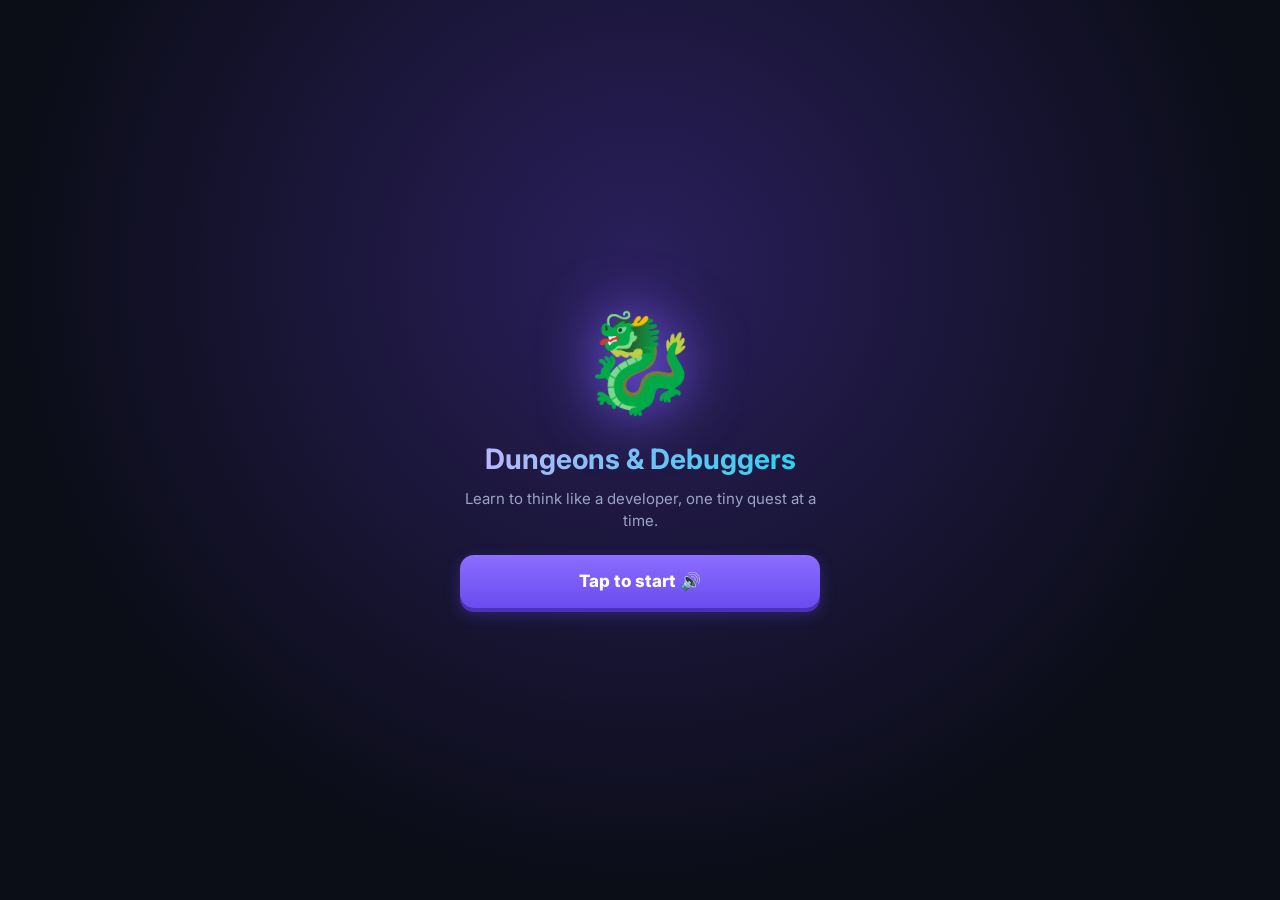
<file: index.html>
<!doctype html>
<html lang="en">
<head>
<meta charset="utf-8">
<meta name="viewport" content="width=device-width,initial-scale=1,viewport-fit=cover,maximum-scale=1">
<meta name="theme-color" content="#0b0d17">
<meta name="apple-mobile-web-app-capable" content="yes">
<meta name="apple-mobile-web-app-status-bar-style" content="black-translucent">
<title>Dungeons &amp; Debuggers — learn to think like a developer</title>
<link rel="preconnect" href="https://fonts.googleapis.com"><link rel="preconnect" href="https://fonts.gstatic.com" crossorigin>
<link href="https://fonts.googleapis.com/css2?family=Inter:wght@400;600;700;800&family=JetBrains+Mono:wght@400;600&display=swap" rel="stylesheet">
<link rel="stylesheet" href="style.css">
<link rel="icon" href="data:image/svg+xml,<svg xmlns='http://www.w3.org/2000/svg' viewBox='0 0 100 100'><text y='.9em' font-size='90'>🐉</text></svg>">
</head>
<body>
<div id="app">
  <header id="top"></header>
  <nav id="subnav"></nav>
  <main id="pages"></main>
  <nav id="tabs"></nav>
</div>
<div id="overlay" class="hidden"></div>
<div id="modal" class="hidden"></div>
<div id="toasts"></div>
<canvas id="confetti"></canvas>
<div id="audioGate"><div class="gateCard"><div class="gateLogo">🐉</div><h1>Dungeons &amp; Debuggers</h1><p>Learn to think like a developer, one tiny quest at a time.</p><button id="gateBtn" class="btn big">Tap to start 🔊</button></div></div>
<script src="data/core.js"></script>
<script src="data/think.js"></script>
<script src="data/code.js"></script>
<script src="data/web.js"></script>
<script src="data/tools.js"></script>
<script src="data/data.js"></script>
<script src="data/debug.js"></script>
<script src="data/ai.js"></script>
<script src="data/ship.js"></script>
<script src="data/arch.js"></script>
<script src="data/pro.js"></script>
<script src="data/glossary.js"></script>
<script src="challenges/core.js"></script>
<script src="challenges/html.js"></script>
<script src="challenges/js.js"></script>
<script src="challenges/py.js"></script>
<script src="challenges/sql.js"></script>
<script src="challenges/api.js"></script>
<script src="challenges/dbg.js"></script>
<script src="challenges/ai.js"></script>
<script src="challenges/sec.js"></script>
<script src="challenges/git.js"></script>
<script src="challenges/cpp.js"></script>
<script src="challenges/bosses.js"></script>
<script src="challenges/bot.js"></script>
<script src="challenges/glossary2.js"></script>
<script src="challenges/glossary3.js"></script>
<script src="challenges/compiled-data.js"></script>
<script src="drills/core.js"></script>
<script src="drills/web.js"></script>
<script src="drills/js.js"></script>
<script src="drills/py.js"></script>
<script src="drills/tools.js"></script>
<script src="lib/gitsim.js"></script>
<script src="lib/sandbox.js"></script>
<script src="game.js"></script>
<script src="play.js"></script>
<script src="mastery.js"></script>
<script src="botui.js"></script>
<script src="ui.js"></script>
</body>
</html>
</file>
<file: style.css>
:root{--bg:#0b0d17;--p1:#141829;--p2:#1b2036;--p3:#242a45;--line:#2e3558;--text:#e8ecff;--dim:#9aa3c7;--acc:#7c5cff;--acc2:#22d3ee;--good:#34d399;--bad:#fb7185;--gold:#fbbf24;--mono:'JetBrains Mono',ui-monospace,Menlo,monospace}
*{box-sizing:border-box;-webkit-tap-highlight-color:transparent}
:root{--sat:env(safe-area-inset-top,0px);--sab:env(safe-area-inset-bottom,0px);--sal:env(safe-area-inset-left,0px);--sar:env(safe-area-inset-right,0px)}
html.simsafe{--sat:59px;--sab:34px;--sal:0px;--sar:0px}
html,body{margin:0;height:100%;background:var(--bg);color:var(--text);font:15px/1.45 Inter,system-ui,-apple-system,sans-serif;overscroll-behavior:none}
body{background:radial-gradient(ellipse 120% 60% at 50% -10%,#2a1f5c 0%,#0b0d17 60%) fixed}
button{font:inherit;color:inherit;cursor:pointer;border:0;background:none}
.hidden{display:none!important}
#app{max-width:760px;margin:0 auto;height:100vh;height:100dvh;display:flex;flex-direction:column;overflow:hidden}
/* header */
#top{flex:none;z-index:30;padding:calc(var(--sat) + 10px) calc(12px + var(--sar)) 8px calc(12px + var(--sal));background:linear-gradient(180deg,#0b0d17f2,#11152af0);backdrop-filter:blur(10px);border-bottom:1px solid var(--line)}
.hrow{display:flex;align-items:center;gap:10px}
.avatar{width:44px;height:44px;border-radius:14px;display:grid;place-items:center;font-size:26px;background:linear-gradient(135deg,#3b2f7a,#1d4f6b);box-shadow:0 0 0 2px #7c5cff55,0 4px 14px #0008;position:relative;flex:none}
.avatar .hat{position:absolute;top:-12px;font-size:20px}
.who{flex:1;min-width:0}
.who .rank{font-weight:800;font-size:14px;white-space:nowrap;overflow:hidden;text-overflow:ellipsis}
.who .rank b{color:var(--acc2)}
.bar{height:10px;border-radius:99px;background:#0007;border:1px solid var(--line);overflow:hidden;position:relative;margin-top:4px}
.bar>i{position:absolute;inset:0 auto 0 0;background:linear-gradient(90deg,var(--acc),var(--acc2));border-radius:99px;transition:width .5s cubic-bezier(.2,.8,.2,1)}
.bar.small{height:7px}
.bar span{position:absolute;inset:0;font-size:9px;line-height:9px;text-align:center;font-weight:700;color:#fff;text-shadow:0 1px 2px #000}
.xpnum{font-size:11px;color:var(--dim);margin-top:2px;font-variant-numeric:tabular-nums}
.chips{display:flex;gap:6px;margin-top:8px;overflow-x:auto;scrollbar-width:none}
.chips::-webkit-scrollbar{display:none}
.chip{flex:none;display:flex;align-items:center;gap:4px;background:var(--p2);border:1px solid var(--line);border-radius:99px;padding:3px 9px;font-weight:700;font-size:13px;font-variant-numeric:tabular-nums}
.chip.ring{padding-left:4px}
.ringSvg{width:20px;height:20px;transform:rotate(-90deg)}
.chip.pop{animation:pop .4s}
@keyframes pop{50%{transform:scale(1.18)}}
/* sub nav (swipe pages within a tab) */
#subnav{flex:none;z-index:25;display:flex;gap:6px;overflow-x:auto;padding:8px 12px;background:#0b0d17e8;backdrop-filter:blur(8px);scrollbar-width:none;border-bottom:1px solid #ffffff0a}
#subnav::-webkit-scrollbar{display:none}
.pill{flex:none;padding:6px 11px;border-radius:99px;background:var(--p1);border:1px solid var(--line);font-size:13px;font-weight:700;color:var(--dim);white-space:nowrap;transition:all .2s}
.pill.on{background:linear-gradient(135deg,var(--acc),#4f46e5);color:#fff;border-color:transparent;box-shadow:0 2px 12px #7c5cff66}
.pill.lock{opacity:.45}
.pill .dot{display:inline-block;min-width:16px;height:16px;border-radius:99px;background:var(--bad);color:#fff;font-size:10px;line-height:16px;text-align:center;margin-left:4px;padding:0 4px}
/* pages: horizontal swipe */
#pages{flex:1;min-height:0;display:flex;overflow-x:auto;overflow-y:hidden;scroll-snap-type:x mandatory;scrollbar-width:none;overscroll-behavior-x:contain}
#pages::-webkit-scrollbar{display:none}
.page{flex:0 0 100%;width:100%;height:100%;scroll-snap-align:start;scroll-snap-stop:always;padding:12px 12px calc(96px + var(--sab));overflow-y:auto;overflow-x:hidden;-webkit-overflow-scrolling:touch}
/* bottom tabs */
#tabs{position:fixed;left:0;right:0;bottom:0;z-index:30;display:flex;justify-content:center;background:linear-gradient(0deg,#0b0d17,#0b0d17ee);border-top:1px solid var(--line);padding:6px 6px calc(6px + var(--sab))}
#tabs .in{display:flex;max-width:760px;width:100%}
.tab{flex:1;display:flex;flex-direction:column;align-items:center;gap:1px;padding:4px 0;border-radius:12px;color:var(--dim);font-size:11px;font-weight:700;position:relative}
.tab .ic{font-size:22px;transition:transform .2s}
.tab.on{color:#fff;background:#7c5cff22}
.tab.on .ic{transform:translateY(-2px) scale(1.1)}
.tab .badge{position:absolute;top:2px;right:calc(50% - 22px);background:var(--bad);color:#fff;border-radius:99px;font-size:10px;padding:0 5px;line-height:16px}
/* cards */
.card{background:linear-gradient(180deg,var(--p2),var(--p1));border:1px solid var(--line);border-radius:18px;padding:14px;margin-bottom:12px;box-shadow:0 6px 24px #0006}
.card h2{margin:0 0 4px;font-size:19px}
.card h3{margin:0 0 6px;font-size:16px}
.muted{color:var(--dim);font-size:13px}
.tiny{font-size:11px;color:var(--dim)}
.row{display:flex;align-items:center;gap:10px}
.grow{flex:1;min-width:0}
.btn{display:inline-flex;align-items:center;justify-content:center;gap:6px;padding:10px 16px;border-radius:14px;font-weight:800;background:linear-gradient(180deg,#8b6dff,#6a4cf0);color:#fff;box-shadow:0 4px 0 #4a32b8,0 6px 16px #6a4cf055;transition:transform .08s,box-shadow .08s;user-select:none}
.btn:active{transform:translateY(3px);box-shadow:0 1px 0 #4a32b8}
.btn.big{padding:14px 22px;font-size:17px;width:100%}
.btn.green{background:linear-gradient(180deg,#3ee0a5,#22b883);box-shadow:0 4px 0 #168a61;color:#06281b}
.btn.red{background:linear-gradient(180deg,#ff8b9c,#f0566f);box-shadow:0 4px 0 #b83249}
.btn.ghost{background:var(--p3);box-shadow:0 4px 0 #161a2e;color:var(--text)}
.btn.gold{background:linear-gradient(180deg,#ffd35a,#f0a417);box-shadow:0 4px 0 #a86d00;color:#3a2600}
.btn:disabled,.btn.off{filter:grayscale(.9) brightness(.7);pointer-events:none}
.btn.sm{padding:7px 12px;font-size:13px;border-radius:11px}
/* track hero */
.trackHero{position:relative;overflow:hidden}
.trackHero:before{content:'';position:absolute;right:-30px;top:-30px;width:160px;height:160px;border-radius:50%;background:radial-gradient(circle,var(--tc) 0%,transparent 70%);opacity:.35}
.trackHero .bigIcon{font-size:42px;filter:drop-shadow(0 4px 8px #0008);animation:float 3s ease-in-out infinite}
@keyframes float{50%{transform:translateY(-4px) rotate(-3deg)}}
.tierHead{display:flex;align-items:center;gap:8px;margin:16px 4px 8px;font-weight:800;font-size:13px;color:var(--dim);text-transform:uppercase;letter-spacing:.08em}
.tierHead:after{content:'';flex:1;height:1px;background:var(--line)}
.unit{display:flex;align-items:center;gap:12px;padding:12px;border-radius:16px;background:var(--p1);border:1px solid var(--line);margin-bottom:8px;transition:transform .15s}
.unit:active{transform:scale(.98)}
.unit .uic{width:46px;height:46px;flex:none;border-radius:14px;display:grid;place-items:center;font-size:24px;background:var(--p3);position:relative}
.unit.locked{opacity:.5}
.unit.locked .uic:after{content:'🔒';position:absolute;right:-6px;bottom:-6px;font-size:14px}
.unit.learned .uic{box-shadow:0 0 0 2px var(--good)}
.unit.mastered .uic{box-shadow:0 0 0 2px var(--gold),0 0 16px #fbbf2466}
.unit .due{font-size:11px;font-weight:800;color:var(--gold)}
.crown{font-size:12px}
/* boss & review cards */
.bossCard{background:linear-gradient(135deg,#3a1030,#1b1238 60%,#10183a);border-color:#ff5c8a55}
.bossCard .bossIc{font-size:48px;animation:float 2.4s ease-in-out infinite;filter:drop-shadow(0 0 12px #ff3d7f)}
.reviewCard{background:linear-gradient(135deg,#0f3a3a,#13203f)}
.req{display:flex;align-items:center;gap:6px;font-size:13px;margin-top:4px}
.req .ok{color:var(--good)}.req .no{color:var(--dim)}
/* overlay: lesson */
#overlay{position:fixed;inset:0;z-index:50;background:var(--bg);display:flex;flex-direction:column;animation:slideUp .3s cubic-bezier(.2,.8,.2,1)}
@keyframes slideUp{from{transform:translateY(30px);opacity:0}}
.lhead{flex:none;display:flex;align-items:flex-start;gap:10px;padding:calc(var(--sat) + 12px) calc(14px + var(--sar)) 10px calc(14px + var(--sal));max-width:760px;width:100%;margin:0 auto}
.lhead .x{font-size:22px;color:var(--dim);padding:4px 8px}
.lprog{flex:1;height:14px;border-radius:99px;background:var(--p3);overflow:hidden}
.lprog i{display:block;height:100%;background:linear-gradient(90deg,var(--good),#a3e635);border-radius:99px;transition:width .4s;box-shadow:inset 0 -3px 0 #0002,inset 0 3px 0 #fff3}
.combo{font-weight:800;font-size:14px;color:var(--gold);min-width:52px;text-align:right;transition:transform .2s}
.combo.hot{animation:pop .4s;text-shadow:0 0 10px #fb923c}
.lbody{flex:1;overflow-y:auto;padding:4px 16px 180px;max-width:760px;width:100%;margin:0 auto}
.kind{display:inline-flex;align-items:center;gap:6px;font-size:12px;font-weight:800;text-transform:uppercase;letter-spacing:.08em;color:var(--acc2);margin:6px 0 6px}
.kind .new{background:var(--acc);color:#fff;border-radius:6px;padding:1px 6px;font-size:10px}
.kind .shiny{background:linear-gradient(90deg,#fbbf24,#f472b6,#22d3ee);color:#111;border-radius:6px;padding:1px 6px;font-size:10px;animation:shimmer 1.5s linear infinite;background-size:200%}
@keyframes shimmer{to{background-position:200% 0}}
.qtext{font-size:20px;font-weight:700;line-height:1.35;margin:4px 0 14px}
pre.code{font-family:var(--mono);font-size:13.5px;line-height:1.55;background:#070912;border:1px solid var(--line);border-radius:14px;padding:12px 14px;overflow-x:auto;margin:0 0 14px;white-space:pre;color:#d6deff}
.code .k{color:#c792ea}.code .s{color:#c3e88d}.code .n{color:#f78c6c}.code .c{color:#6b7394;font-style:italic}.code .f{color:#82aaff}.code .add{color:#86efac;background:#16a34a22;display:inline-block;width:100%}.code .del{color:#fda4af;background:#e11d4822;display:inline-block;width:100%}
.opts{display:flex;flex-direction:column;gap:10px}
.opt{text-align:left;padding:14px 14px;border-radius:16px;background:var(--p1);border:2px solid var(--line);box-shadow:0 3px 0 var(--line);font-weight:600;font-size:15.5px;transition:transform .08s,border-color .15s,background .15s}
.opt:active{transform:translateY(2px);box-shadow:0 1px 0 var(--line)}
.opt.sel{border-color:var(--acc2);background:#0e2f3b;box-shadow:0 3px 0 #0e7490}
.opt.right{border-color:var(--good);background:#0b3326;box-shadow:0 3px 0 #15803d;animation:pop .35s}
.opt.wrong{border-color:var(--bad);background:#3b1220;box-shadow:0 3px 0 #9f1239;animation:shake .35s}
.opt.gone{opacity:.25;pointer-events:none;text-decoration:line-through}
.opt.mono,.tok.mono{font-family:var(--mono);font-size:14px}
@keyframes shake{20%,60%{transform:translateX(-6px)}40%,80%{transform:translateX(6px)}}
.tf{display:grid;grid-template-columns:1fr 1fr;gap:10px}
.tf .opt{text-align:center;font-size:18px;font-weight:800}
.answerZone{min-height:58px;border-radius:16px;border:2px dashed var(--line);padding:8px;display:flex;flex-direction:column;gap:6px;margin-bottom:12px}
.pool{display:flex;flex-direction:column;gap:8px}
.pool.wrap{flex-direction:row;flex-wrap:wrap}
.tok{padding:11px 13px;border-radius:13px;background:var(--p2);border:2px solid var(--line);box-shadow:0 3px 0 var(--line);font-weight:600;text-align:left;animation:tokIn .2s}
@keyframes tokIn{from{transform:scale(.9);opacity:0}}
.tok.used{visibility:hidden}
.answerZone .tok{background:#13263a;border-color:#1e4d6b}
.answerZone .num{display:inline-block;width:20px;color:var(--acc2);font-weight:800}
.blank{display:inline-block;min-width:44px;padding:0 6px;border-bottom:2px solid var(--acc2);color:var(--acc2);text-align:center;cursor:pointer;border-radius:4px}
.blank.filled{background:#22d3ee22}
.blank.cur{animation:blink 1s infinite}
@keyframes blink{50%{border-color:transparent}}
.match{display:grid;grid-template-columns:1fr 1fr;gap:8px}
.match .tok{min-height:52px;font-size:14px}
.match .tok.sel{border-color:var(--acc2);background:#0e2f3b}
.match .tok.done{border-color:var(--good);background:#0b3326;opacity:.55;pointer-events:none}
.match .tok.bad{animation:shake .35s;border-color:var(--bad)}
.lines{font-family:var(--mono);font-size:14px;border-radius:14px;overflow:hidden;border:1px solid var(--line);background:#070912}
.line{display:flex;gap:10px;padding:10px 12px;border-bottom:1px solid #ffffff08;white-space:pre;overflow-x:auto;text-align:left;width:100%}
.line .ln{color:#4b5578;user-select:none;min-width:14px}
.line.sel{background:#22d3ee22;box-shadow:inset 3px 0 0 var(--acc2)}
.line.right{background:#34d39933;box-shadow:inset 3px 0 0 var(--good)}
.line.wrong{background:#fb718533;box-shadow:inset 3px 0 0 var(--bad)}
/* lesson footer */
.lfoot{position:fixed;left:0;right:0;bottom:0;padding:14px 16px calc(14px + var(--sab));background:var(--bg);border-top:1px solid var(--line);transition:background .25s}
.lfoot .in{max-width:760px;margin:0 auto}
.lfoot.good{background:#0c2a20;border-color:#15803d}
.lfoot.bad{background:#2c0f19;border-color:#9f1239}
.fb{display:flex;gap:10px;align-items:flex-start;margin-bottom:12px;animation:slideUp .25s}
.fb .ic{font-size:30px}
.fb h4{margin:0 0 2px;font-size:18px}
.lfoot.good h4{color:var(--good)}.lfoot.bad h4{color:var(--bad)}
.fb p{margin:0;font-size:14.5px;color:#dbe2ff;max-height:28vh;overflow-y:auto}
.fb .ans{font-size:13px;color:#ffc4cf;margin-top:4px;font-weight:600}
.hintBtn{font-size:13px;font-weight:800;color:var(--gold);padding:6px 10px;border-radius:10px;background:#fbbf2418;border:1px solid #fbbf2444}
/* boss */
.bossBar{max-width:760px;width:100%;margin:0 auto;padding:0 16px 6px;display:flex;align-items:center;gap:10px}
.bossBar .bi{font-size:40px;transition:transform .2s}
.bossBar .bi.hit{animation:bossHit .4s}
@keyframes bossHit{30%{transform:translateX(8px) rotate(8deg) scale(.9);filter:brightness(2)}}
.hpbar{height:14px;border-radius:99px;background:#0008;border:1px solid #ff5c8a66;overflow:hidden}
.hpbar i{display:block;height:100%;background:linear-gradient(90deg,#ff3d7f,#fb923c);transition:width .4s}
.hearts{font-size:16px;letter-spacing:2px}
/* summary */
.summary{text-align:center;padding-top:30px}
.summary .trophy{font-size:80px;animation:float 2s ease-in-out infinite;filter:drop-shadow(0 0 20px #fbbf24aa)}
.stats3{display:grid;grid-template-columns:repeat(3,1fr);gap:10px;margin:18px 0}
.stat{background:var(--p1);border:2px solid var(--line);border-radius:16px;padding:10px 6px}
.stat b{display:block;font-size:22px}
.stat small{color:var(--dim);font-size:11px;font-weight:700;text-transform:uppercase}
/* work */
.desk{position:relative;height:190px;border-radius:18px;overflow:hidden;background:linear-gradient(180deg,#1a1f3d,#0e1226);border:1px solid var(--line);margin-bottom:12px}
.desk .win{position:absolute;right:16px;top:14px;width:84px;height:60px;border-radius:8px;background:linear-gradient(180deg,var(--sky1,#1e3a8a),var(--sky2,#0f172a));border:3px solid #2a3157;overflow:hidden}
.desk .win:after{content:'';position:absolute;left:50%;top:0;bottom:0;width:3px;background:#2a3157}
.desk .mon{position:absolute;left:50%;top:26px;transform:translateX(-50%);width:170px;height:104px;border-radius:10px;background:#05070f;border:4px solid #2f3866;box-shadow:0 0 30px #22d3ee33;overflow:hidden}
.desk .mon .scroll{position:absolute;left:8px;right:8px;top:0;font-family:var(--mono);font-size:8px;line-height:11px;color:#7dd3fc;white-space:pre;animation:codeScroll 12s linear infinite}
@keyframes codeScroll{from{transform:translateY(0)}to{transform:translateY(-50%)}}
.desk .table{position:absolute;left:0;right:0;bottom:0;height:46px;background:linear-gradient(180deg,#3b2f5c,#2a2145)}
.desk .dev{position:absolute;left:50%;bottom:30px;transform:translateX(-50%);font-size:46px;animation:type .5s ease-in-out infinite alternate}
@keyframes type{to{transform:translateX(-50%) translateY(-3px)}}
.desk .cup{position:absolute;left:22px;bottom:34px;font-size:24px}
.desk .pet{position:absolute;right:26px;bottom:36px;font-size:26px;animation:float 2s infinite}
.desk .fly{position:absolute;font-size:18px;pointer-events:none;animation:flyUp 1.2s ease-out forwards}
@keyframes flyUp{to{transform:translateY(-80px) scale(1.4);opacity:0}}
.ticket{padding:12px;border-radius:14px;background:var(--p1);border:1px solid var(--line);margin-bottom:8px}
.ticket .tid{font-family:var(--mono);font-size:11px;color:var(--acc2)}
.ticket.done{border-color:var(--good);animation:pop .4s}
.upg{display:flex;align-items:center;gap:12px;padding:12px;border-radius:16px;background:var(--p1);border:1px solid var(--line);margin-bottom:8px}
.upg .uic{font-size:28px;width:44px;text-align:center;flex:none}
.upg.maxed{border-color:#fbbf2455}
.lvlpips{display:flex;gap:2px;margin-top:4px}
.lvlpips i{flex:1;height:4px;border-radius:2px;background:var(--p3)}
.lvlpips i.on{background:var(--gold)}
/* codex */
.relic{display:flex;gap:12px;align-items:center;padding:12px;border-radius:16px;background:var(--p1);border:1px solid var(--line);margin-bottom:8px}
.relic .ric{font-size:34px;width:48px;text-align:center;flex:none;filter:grayscale(1) brightness(.5)}
.relic.owned{border-color:#fbbf2488;background:linear-gradient(135deg,#2b2410,var(--p1))}
.relic.owned .ric{filter:drop-shadow(0 0 10px #fbbf24);animation:float 3s infinite}
.odds{font-family:var(--mono);font-size:12px;color:var(--gold)}
.gl{padding:10px 12px;border-radius:12px;background:var(--p1);border:1px solid var(--line);margin-bottom:6px}
.gl b{color:var(--acc2)}
.gl.lock{opacity:.35}
.ach{display:flex;gap:10px;align-items:center;padding:10px;border-radius:12px;background:var(--p1);border:1px solid var(--line);margin-bottom:6px}
.ach .aic{font-size:26px;filter:grayscale(1);opacity:.4}
.ach.got .aic{filter:none;opacity:1}
.ach.got{border-color:#34d39955}
.search{width:100%;padding:10px 12px;border-radius:12px;background:var(--p1);border:1px solid var(--line);color:var(--text);font:inherit;margin-bottom:10px}
/* modal/toast */
#modal{position:fixed;inset:0;z-index:80;background:#000a;display:grid;place-items:center;padding:calc(var(--sat) + 20px) calc(20px + var(--sar)) calc(20px + var(--sab)) calc(20px + var(--sal));animation:fade .2s}
@keyframes fade{from{opacity:0}}
.mbox{background:linear-gradient(180deg,var(--p2),var(--p1));border:1px solid var(--line);border-radius:22px;padding:20px;max-width:420px;width:100%;max-height:calc(100dvh - var(--sat) - var(--sab) - 40px);overflow-y:auto;text-align:center;animation:pop .35s}
.mbox h2{margin:6px 0}
.mbox .bigic{font-size:64px}
.mbox textarea{width:100%;height:120px;background:#070912;color:var(--text);border:1px solid var(--line);border-radius:12px;font-family:var(--mono);font-size:11px;padding:8px}
#toasts{position:fixed;left:50%;top:calc(var(--sat) + 10px);transform:translateX(-50%);z-index:90;display:flex;flex-direction:column;gap:6px;width:min(92vw,420px);pointer-events:none}
.toast{background:linear-gradient(135deg,#2a2160,#14304a);border:1px solid #7c5cff88;border-radius:14px;padding:10px 14px;font-weight:700;box-shadow:0 8px 30px #000a;animation:toastIn .35s cubic-bezier(.2,.8,.2,1),toastOut .4s 2.8s forwards}
.toast.gold{background:linear-gradient(135deg,#5a3d00,#3a1d4a);border-color:#fbbf24}
@keyframes toastIn{from{transform:translateY(-20px);opacity:0}}
@keyframes toastOut{to{transform:translateY(-10px);opacity:0}}
.floatxp{position:fixed;z-index:95;font-weight:800;font-size:22px;color:var(--good);pointer-events:none;animation:floatUp 1s ease-out forwards;text-shadow:0 2px 8px #000}
@keyframes floatUp{to{transform:translateY(-60px);opacity:0}}
#confetti{position:fixed;inset:0;width:100%;height:100%;pointer-events:none;z-index:100}
#audioGate{position:fixed;inset:0;z-index:200;display:grid;place-items:center;background:radial-gradient(ellipse at 50% 30%,#2a1f5c,#0b0d17 70%);padding:24px}
.gateCard{text-align:center;max-width:360px}
.gateLogo{font-size:96px;animation:float 2.5s ease-in-out infinite;filter:drop-shadow(0 0 30px #7c5cff)}
.gateCard h1{font-size:28px;margin:8px 0;background:linear-gradient(90deg,#c4b5fd,#22d3ee);-webkit-background-clip:text;background-clip:text;color:transparent}
.gateCard p{color:var(--dim);margin:0 0 24px}
.sectionTitle{font-weight:800;font-size:13px;color:var(--dim);text-transform:uppercase;letter-spacing:.08em;margin:14px 4px 8px}
.daily{display:flex;gap:8px}
.daily .d{flex:1;background:var(--p1);border:1px solid var(--line);border-radius:12px;padding:8px;font-size:12px}
.daily .d.done{border-color:var(--good);background:#0b3326}
.trackGrid{display:grid;grid-template-columns:1fr 1fr;gap:8px}
.tg{padding:10px;border-radius:14px;background:var(--p1);border:1px solid var(--line)}
@media (min-width:700px){.qtext{font-size:22px}}
/* ===== v2: challenge player ===== */
#tabs .tab{font-size:10.5px}
.cp{position:relative;display:flex;flex-direction:column;height:100%;max-width:760px;width:100%;margin:0 auto}
.cpTitle{min-width:0;flex:1}.cpTitle .tiny{white-space:normal;overflow-wrap:anywhere}.cpTitle b{display:-webkit-box;-webkit-box-orient:vertical;-webkit-line-clamp:4;overflow:hidden;font-size:15px;line-height:1.3;white-space:normal;overflow-wrap:anywhere}
.cpBody{flex:1;overflow-y:auto;padding:0 14px 110px;-webkit-overflow-scrolling:touch}
.cpStory{background:var(--p1);border:1px solid var(--line);border-radius:14px;padding:4px 12px;font-size:14.5px}
.cpStory p{margin:8px 0}
.cpStory code,.discTxt code,.cpGoals code,.cpHintBox code,.bub code,.muted code{font-family:var(--mono);font-size:.9em;background:#ffffff12;padding:1px 5px;border-radius:5px}
.cpExplore{margin-top:8px;background:#22d3ee14;border:1px dashed #22d3ee77;border-radius:12px;padding:8px 10px;font-size:13px}
.cpBossNote{margin-top:8px;background:#fb718518;border:1px solid #fb718577;border-radius:12px;padding:8px 10px;font-size:13px}
.cpGoals{margin-top:10px;background:#0c1022;border:1px solid var(--line);border-radius:14px;padding:8px 12px}
.goal{display:flex;gap:8px;align-items:flex-start;font-size:13.5px;padding:4px 0}
.goal>span{flex:none}.goal.ok{color:#a7f3d0}.goal.no{color:#fecdd3}
.cpHintBox{margin-top:8px;background:#fbbf2414;border:1px solid #fbbf2466;border-radius:12px;padding:8px 10px;font-size:13.5px}
.cpHintBox.sol{background:#a78bfa18;border-color:#a78bfa77}
.cpPanel{margin-top:10px}
.cpOutHead{font-size:12px;font-weight:800;color:var(--dim);margin:0 2px 6px;text-transform:uppercase;letter-spacing:.04em}
.cpOut{background:#fff0;border-radius:14px;overflow:hidden}
.sbframe{width:100%;height:300px;border:1px solid var(--line);border-radius:14px;background:#fff;display:block}
.cpHidden{position:absolute;left:-9999px;top:0;width:390px;height:600px;overflow:hidden}
.cpHidden .sbframe{width:390px;height:600px}
.cpCon{margin-top:8px;background:#070912;border:1px solid var(--line);border-radius:14px;padding:10px 12px;font-family:var(--mono);font-size:12.5px;max-height:240px;overflow-y:auto;white-space:pre-wrap;word-break:break-word}
.cl{padding:1px 0;border-bottom:1px solid #ffffff08}.cl.err{color:#fda4af}.cl.warn{color:#fde68a}.cl.sys{color:#64748b}
.cpTurtle{display:block;margin:8px auto 0;width:100%;max-width:420px;border-radius:14px;border:1px solid var(--line);aspect-ratio:4/3;height:auto}
.cpErr{background:#2c0f19;border:1px solid #9f1239;color:#fecdd3;border-radius:12px;padding:8px 10px;font-size:13px;margin:6px 0}
.cpErrPre{background:#1f0a12;border:1px solid #9f1239;color:#fecdd3;border-radius:12px;padding:8px 10px;font:12px/1.45 var(--mono);white-space:pre-wrap;word-break:break-word;margin:6px 0}
.cpOutPre{background:#070912;border:1px solid var(--line);color:#d1fae5;border-radius:12px;padding:8px 10px;font:12.5px/1.45 var(--mono);white-space:pre-wrap;word-break:break-word;margin:6px 0}
.cpCodeHead{display:flex;align-items:center;justify-content:space-between;margin:12px 2px 6px}
.cpCodeWrap{display:flex;background:#070912;border:1px solid var(--line);border-radius:14px;overflow:hidden;position:relative}
.cpCodeWrap .gut{flex:none;padding:8px 0;background:#0b0f1f;border-right:1px solid var(--line);text-align:right;user-select:none}
.ln{display:block;font:12px/20px var(--mono);color:#475569;padding:0 8px 0 10px;min-width:34px}
.ln.bp{color:#fff;background:radial-gradient(circle at 9px 50%,#ef4444 4px,transparent 5px)}
.ln.cur{color:#fbbf24;font-weight:700}.ln.err{color:#fb7185;font-weight:700}
pre.cpcode{flex:1;margin:0;border:0;border-radius:0;padding:8px 12px;font:13px/20px var(--mono);overflow-x:auto;position:relative;min-width:0;background:transparent}
.lnhi{position:absolute;left:0;right:0;height:20px;background:#fbbf2422;pointer-events:none}.lnhi.err{background:#fb718522}
.slot{font:inherit;line-height:18px;padding:0 5px;margin:0 1px;border-radius:6px;background:#7c5cff33;border:1px solid #8b6dff;color:#fff;white-space:pre;vertical-align:baseline;box-shadow:0 2px 0 #4a32b8}
.slot.flash{animation:slotflash .5s}
@keyframes slotflash{0%{background:#fbbf24;color:#000}100%{background:#7c5cff33}}
.slot.demo{padding:0 4px;font-size:11px}
.cpTip{margin:6px 2px;color:var(--dim)}
.cpTa{width:100%;min-height:220px;background:#070912;color:#e2e8f0;border:1px solid var(--line);border-radius:14px;padding:10px 12px;font:13px/20px var(--mono);white-space:pre;tab-size:4}
.cpFoot{position:absolute;left:0;right:0;bottom:0;padding:10px 14px calc(10px + var(--sab));background:linear-gradient(180deg,#0b0d1700,#0b0d17 30%)}
.cpSheet{position:absolute;left:0;right:0;bottom:0;z-index:5;background:var(--p2);border-top:1px solid var(--line);border-radius:20px 20px 0 0;padding:14px 14px calc(16px + var(--sab));box-shadow:0 -10px 40px #000a;max-height:70%;overflow-y:auto;animation:slideUp .2s}
.optList{display:flex;flex-direction:column;gap:6px;margin-top:10px}
.opt{display:block;width:100%;text-align:left;padding:11px 12px;border-radius:12px;background:var(--p1);border:1px solid var(--line);margin-top:6px}
.opt code{font:13px var(--mono);white-space:pre-wrap;word-break:break-word}
.opt.on{border-color:var(--acc2);background:#22d3ee18}
.sliderBox{margin-top:10px}.sliderVal{font:800 28px var(--mono);text-align:center;color:var(--acc2)}
.sliderBox input[type=range],.stepper input[type=range]{width:100%;accent-color:#8b6dff;height:28px}
.stepper{margin-top:8px;background:#0c1022;border:1px solid var(--line);border-radius:14px;padding:10px}
.vars{width:100%;border-collapse:collapse;margin-top:6px;font-size:12.5px}.vars td{padding:4px 6px;border-bottom:1px solid #ffffff10}.vars tr.chg td{background:#fbbf2418}.vars td:first-child{color:var(--dim);width:40%}
.cpDone{position:absolute;inset:0;z-index:6;background:#05070fe8;overflow-y:auto;padding:calc(var(--sat) + 24px) calc(16px + var(--sar)) calc(24px + var(--sab)) calc(16px + var(--sal));animation:fade .25s}
.discCard{max-width:480px;margin:0 auto;background:linear-gradient(180deg,var(--p2),var(--p1));border:1px solid #fbbf2466;border-radius:22px;padding:18px;box-shadow:0 0 40px #fbbf2422}
.discCard h2{margin:4px 0 6px;font-size:22px}.discCard .bigic{font-size:56px;text-align:center}
.discTxt{font-size:14.5px;line-height:1.55}.discTxt p{margin:8px 0}
.terms{display:flex;gap:6px;flex-wrap:wrap;margin:8px 0}
.tblWrap{overflow-x:auto;margin:6px 0}
.tbl{border-collapse:collapse;font-size:12.5px;background:#070912;border-radius:10px;overflow:hidden;min-width:100%}
.tbl th{background:#1e2442;color:var(--acc2);text-align:left;padding:6px 8px;font-weight:800;white-space:nowrap}.tbl td{padding:5px 8px;border-top:1px solid #ffffff10;font-family:var(--mono);white-space:nowrap}
.pipe{display:flex;align-items:center;gap:4px;flex-wrap:wrap;font-size:12px;margin:4px 0 6px}
.pipe .st{padding:5px 8px;border-radius:10px;background:var(--p1);border:1px solid var(--line);font-weight:700}
.pipe .st.on{border-color:#64748b}.pipe .st.good{border-color:#16a34a;background:#16a34a22}.pipe .st.bad{border-color:#e11d48;background:#e11d4822}.pipe .st.busy{animation:pulse 1s infinite}
@keyframes pulse{50%{opacity:.5}}
.compare{margin-top:12px;background:#0c1022;border:1px solid var(--line);border-radius:14px;padding:10px}
.memviz{margin-top:12px;background:#0c1022;border:1px solid var(--line);border-radius:14px;padding:10px}
.memcols{position:relative;display:grid;grid-template-columns:1fr 1fr;gap:28px;margin:8px 0}
.memcol{display:flex;flex-direction:column;gap:8px;position:relative;z-index:1}
.mbox2{background:#141a33;border:1px solid #3b4370;border-radius:10px;padding:6px 8px}.mbox2.heap{border-color:#a78bfa}
.mname{font-size:11px;color:var(--dim)}.mval{font:800 15px var(--mono);color:#fde68a}.maddr{font:10px var(--mono);color:#64748b}
.memsvg{position:absolute;inset:0;pointer-events:none;z-index:2;overflow:visible}
.term{background:#05070d;border:1px solid var(--line);border-radius:14px;padding:10px 12px;font:12.5px/1.5 var(--mono);height:230px;overflow-y:auto;white-space:pre-wrap;word-break:break-word}
.tp{color:#4ade80;font-weight:700}.to{color:#cbd5e1}.to.te{color:#fda4af}.to.sys{color:#64748b}
.caret{animation:pulse 1s infinite;color:#4ade80}
.cmdRow{display:flex;gap:6px;margin-top:8px}
.cmdIn{flex:1;min-width:0;background:#05070d;color:#e2e8f0;border:1px solid var(--line);border-radius:12px;padding:10px;font:14px var(--mono)}
.cmdIn.pulse{border-color:var(--acc2);box-shadow:0 0 0 3px #22d3ee44}
.cchips{display:flex;gap:6px;flex-wrap:wrap;margin-top:8px}
.cchip{font:12px var(--mono);padding:7px 9px;border-radius:10px;background:var(--p2);border:1px solid var(--line);color:#e2e8f0;text-align:left}
.cchip.next{border-color:var(--gold);box-shadow:0 0 0 2px #fbbf2455}
.gitPane{margin-top:8px}
.gitsvg{background:#05070d;border:1px solid var(--line);border-radius:14px;display:block}
.file{background:var(--p1);border:1px solid var(--line);border-radius:10px;padding:6px 10px;margin-top:6px}.file summary{cursor:pointer;font-size:13px}.file pre{margin:6px 0 0;font-size:12px}
.fst{font-size:10px;padding:1px 6px;border-radius:99px;background:#334155;margin-left:4px}.fst.untracked{background:#7f1d1d}.fst.modified{background:#854d0e}.fst.staged{background:#166534}.fst.ignored{background:#1e293b;color:#64748b}
.ghcard{margin-top:6px}
.aiBuild{margin-top:12px;background:#0c1022;border:1px solid var(--line);border-radius:14px;padding:10px}
.aiTask{font-weight:700;margin:6px 0}
.aiCat{margin-top:8px;text-transform:uppercase;letter-spacing:.05em}
.aiPart{display:block;width:100%;text-align:left;padding:9px 10px;border-radius:12px;background:var(--p1);border:1px solid var(--line);margin-top:6px;font-size:13.5px}
.aiPart.on{border-color:var(--acc2);background:#22d3ee14}
.bub{border-radius:14px;padding:8px 10px;margin:8px 0;font-size:13.5px}.bub p{margin:4px 0}
.bub.you{background:#4f46e533;border:1px solid #6366f1;margin-left:24px}
.bub.ai{background:var(--p1);border:1px solid var(--line);margin-right:8px}
.aiCode{font-size:12px!important;margin:6px 0!important;white-space:pre-wrap!important}
.aiLine{display:inline-block;width:100%;cursor:pointer}.aiLine.flagOk{background:#16a34a33}.aiLine.flagNo{background:#e11d4833}
.aiTests{margin-top:6px;background:#070912;border-radius:10px;padding:6px 8px}
.siteMount .sbframe{height:360px}
.proj .pips{display:flex;gap:4px;margin-top:6px}.proj .pips i{flex:1;height:6px;border-radius:99px;background:#2e3558}.proj .pips i.on{background:var(--good)}
.gallery{display:grid;grid-template-columns:repeat(auto-fill,minmax(150px,1fr));gap:8px}
.gal{display:flex;flex-direction:column;align-items:flex-start;text-align:left;background:var(--p1);border:1px solid var(--line);border-radius:14px;padding:10px;gap:2px}
.gal span{font-size:22px}.gal b{font-size:13px}.gal small{color:var(--dim);font-size:11px}
@media (min-width:700px){.sbframe{height:380px}.term{height:280px}}
/* ---------- v3: mastery drills ---------- */
.drTag{display:block;font-size:19px;line-height:1.25;margin-top:2px;color:#fff}
.drNote{padding:6px 2px;opacity:.85}
.drMiss{border-color:#fb7185 !important}
.drDone h2{font-size:20px}
.concept{display:flex;align-items:center;gap:10px;padding:10px 12px;border-radius:14px;background:var(--p1);border:1px solid var(--line);margin-bottom:6px}
.concept.locked{opacity:.5}
.concept .cIc{font-size:22px;width:30px;text-align:center}
.concept .bar{margin:5px 0 3px}
.mLv{font-size:10.5px;font-weight:800;padding:2px 7px;border-radius:99px;background:var(--p3);color:var(--dim);white-space:nowrap}
.mLv.lv2{background:#1e3a5f;color:#7dd3fc}.mLv.lv3{background:#3b2a63;color:#c4b5fd}.mLv.lv4{background:#4a3a0b;color:var(--gold)}
.dueTag{font-size:10px;font-weight:800;color:#111;background:var(--gold);padding:1px 6px;border-radius:99px}
.slamRow{display:flex;align-items:center;gap:6px}
/* ---------- v3: your bot ---------- */
.botHero h2{margin:0 0 4px}
.botAv{position:relative;width:92px;min-width:92px;text-align:center;padding-top:12px}
.botAnt{font-size:16px;animation:bob 2.4s ease-in-out infinite}
.botHat{position:absolute;top:-6px;left:50%;transform:translateX(-50%) rotate(-8deg);font-size:22px;z-index:2}
.botHead{position:relative;margin:2px auto 0;width:64px;height:46px;border-radius:16px;background:linear-gradient(180deg,#a5b4fc,#6366f1);box-shadow:inset 0 -4px 0 #0003,0 0 18px #6366f155;display:flex;justify-content:center;align-items:center;gap:12px;animation:bob 2.4s ease-in-out infinite}
.botHead .eye{width:10px;height:12px;border-radius:6px;background:#0b0d17;animation:blink 4s infinite}
.botHead .mouth{position:absolute;bottom:8px;left:50%;width:20px;height:6px;margin-left:-10px;border-radius:0 0 10px 10px;background:#0b0d17}
.botAv.sad .botHead{background:linear-gradient(180deg,#fda4af,#e11d48)}.botAv.sad .mouth{border-radius:10px 10px 0 0}
.botAv.ok .botHead{background:linear-gradient(180deg,#fde68a,#f59e0b)}.botAv.ok .mouth{height:3px;border-radius:2px}
.botBody{margin:4px auto 0;width:50px;min-height:26px;border-radius:10px;background:var(--p3);font-size:12px;line-height:26px}
.botLv{font-size:10px;color:var(--dim);margin-top:4px}
@keyframes bob{0%,100%{transform:translateY(0)}50%{transform:translateY(-3px)}}
@keyframes blink{0%,92%,100%{transform:scaleY(1)}95%{transform:scaleY(.1)}}
.botpipe{display:flex;flex-wrap:nowrap;align-items:center;margin-top:12px;overflow-x:auto;padding:4px 2px}
.botpipe .stg{flex:0 0 auto;text-align:center;padding:5px 2px;border-radius:12px;background:var(--p1);border:2px solid var(--line);width:48px;transition:all .2s}
.botpipe .stg .sic{font-size:18px}.botpipe .stg .tiny{font-size:9.5px}
.botpipe .stg.run{border-color:var(--acc2);box-shadow:0 0 12px #22d3ee66;transform:scale(1.07)}
.botpipe .stg.ok{border-color:var(--good);background:#0b3326}
.botpipe .stg.fail{border-color:#f87171;background:#3b0d16;box-shadow:0 0 12px #f8717188;animation:shake .3s}
.botpipe .lnk{flex:1 1 4px;min-width:2px;height:3px;background:var(--line)}
.pipeNow{margin-top:8px;min-height:30px}
@keyframes shake{25%{transform:translateX(-3px)}75%{transform:translateX(3px)}}
.feedRow{display:flex;gap:8px;align-items:center;font-size:12.5px;padding:5px 0;border-bottom:1px solid var(--line)}
.feedRow:last-child{border-bottom:0}.feedRow.bad{color:#fca5a5}.feedRow .tid{font-family:var(--mono);font-size:11px;color:var(--dim)}
.errBar{margin-bottom:8px}
.botMod .lockWhy{color:var(--gold);margin-top:3px}
.botLog{font-size:10.5px;max-height:260px;overflow:auto;white-space:pre}
.cmx{border-collapse:collapse;width:100%;font-size:12px;margin:6px 0}.cmx th,.cmx td{border:1px solid var(--line);padding:5px;text-align:center}.cmx td.diag{background:#0b3326;color:var(--good);font-weight:800}.cmx td.hot{background:#3b0d16;color:#fca5a5}
.botDelta .stat b{font-size:13px}

/* safe areas + full task text */
.lhead .x,.lhead .btn{flex:none}
.cpTask{margin:2px 0 8px;background:var(--p1);border:1px solid var(--line);border-radius:12px;padding:8px 12px;font-size:15px;font-weight:700;line-height:1.4;overflow-wrap:anywhere}
#tabs{padding-left:calc(6px + var(--sal));padding-right:calc(6px + var(--sar))}
#subnav{padding-left:calc(12px + var(--sal));padding-right:calc(12px + var(--sar))}
.lbody,.cpBody{padding-left:calc(14px + var(--sal));padding-right:calc(14px + var(--sar))}
</file>
